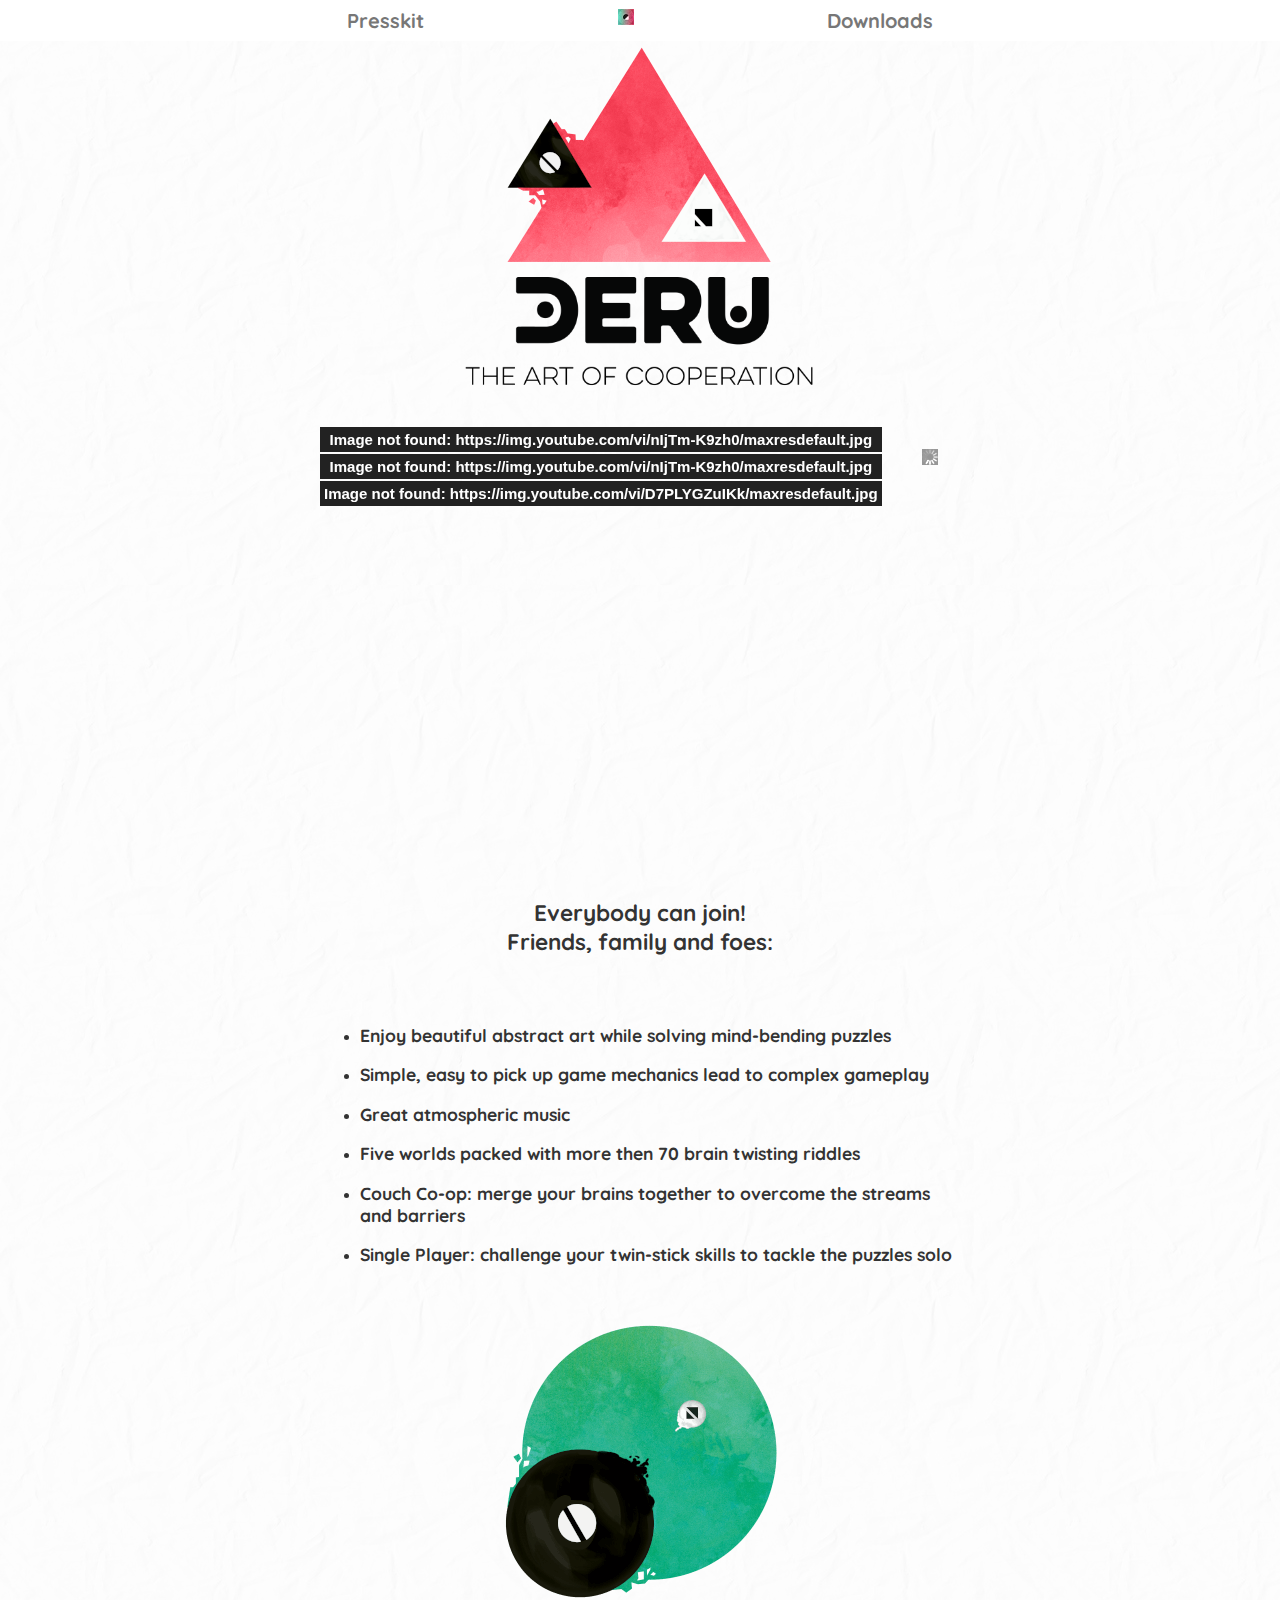
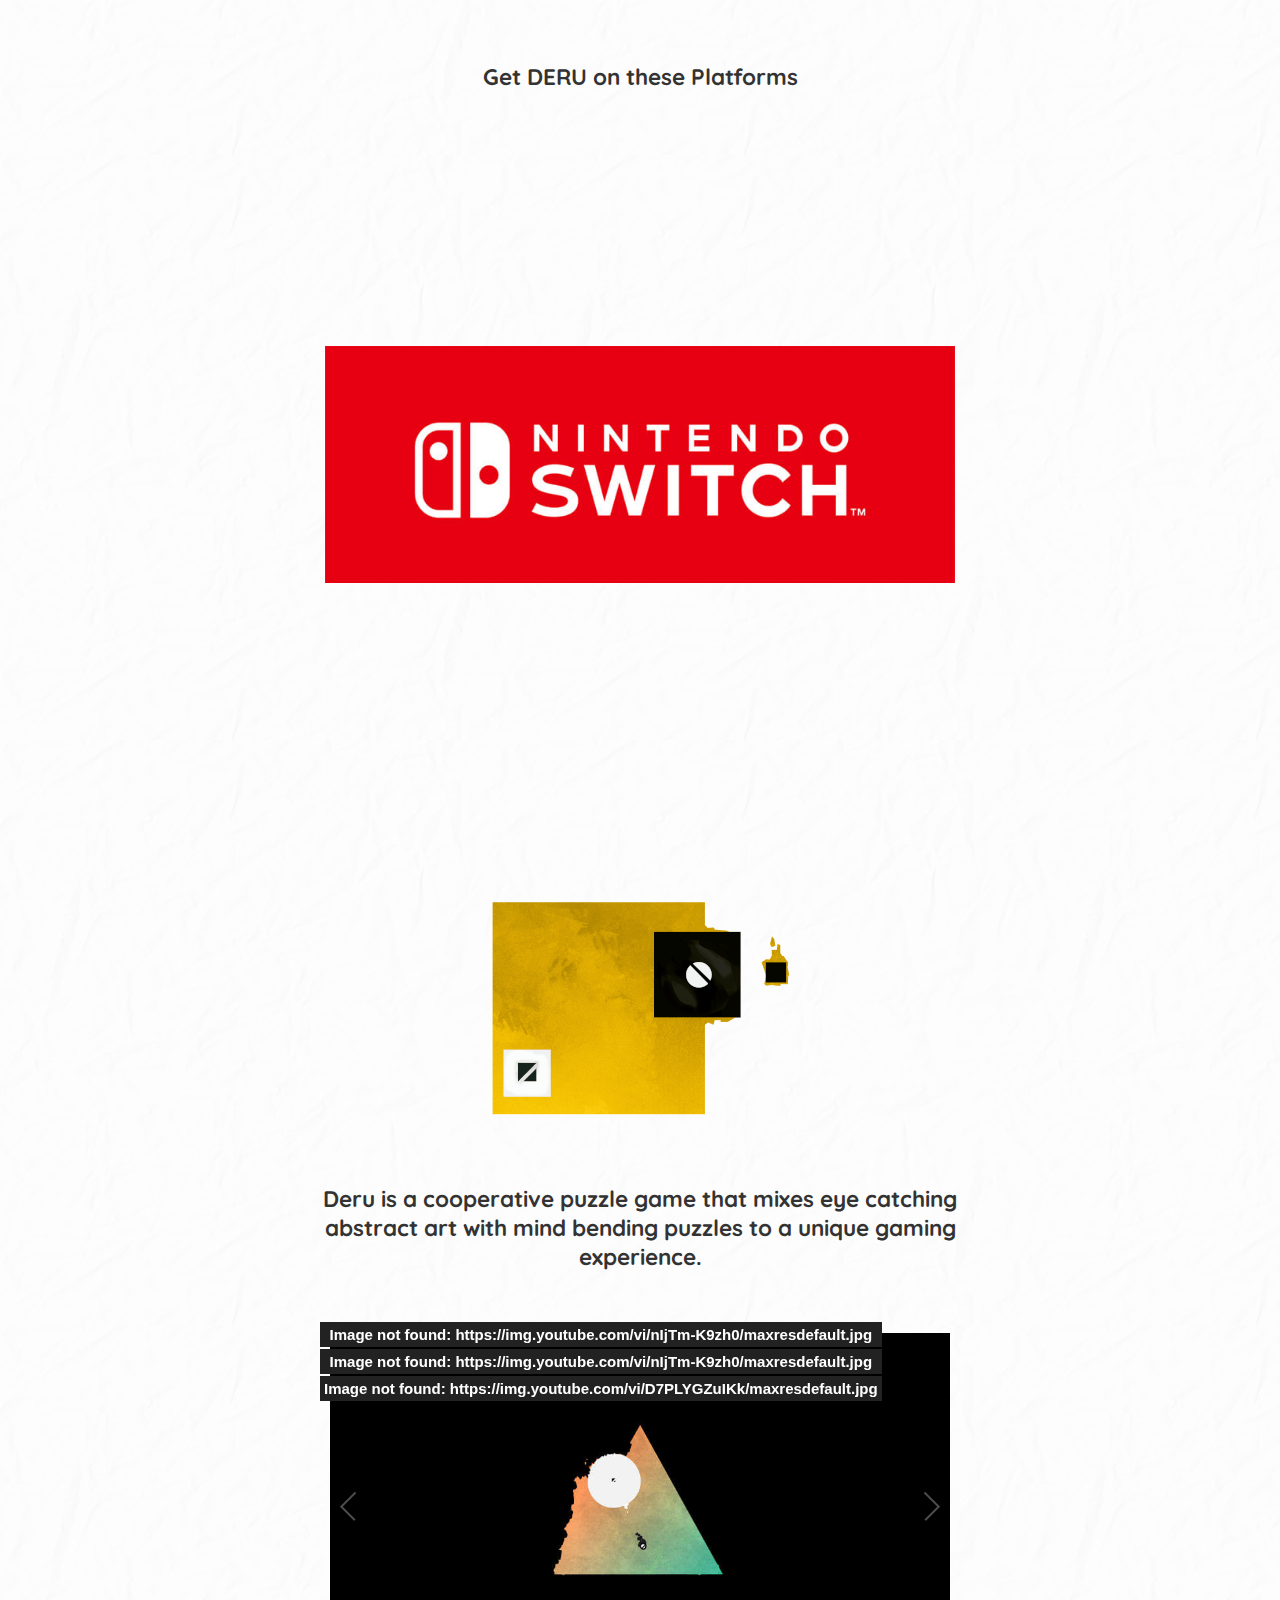
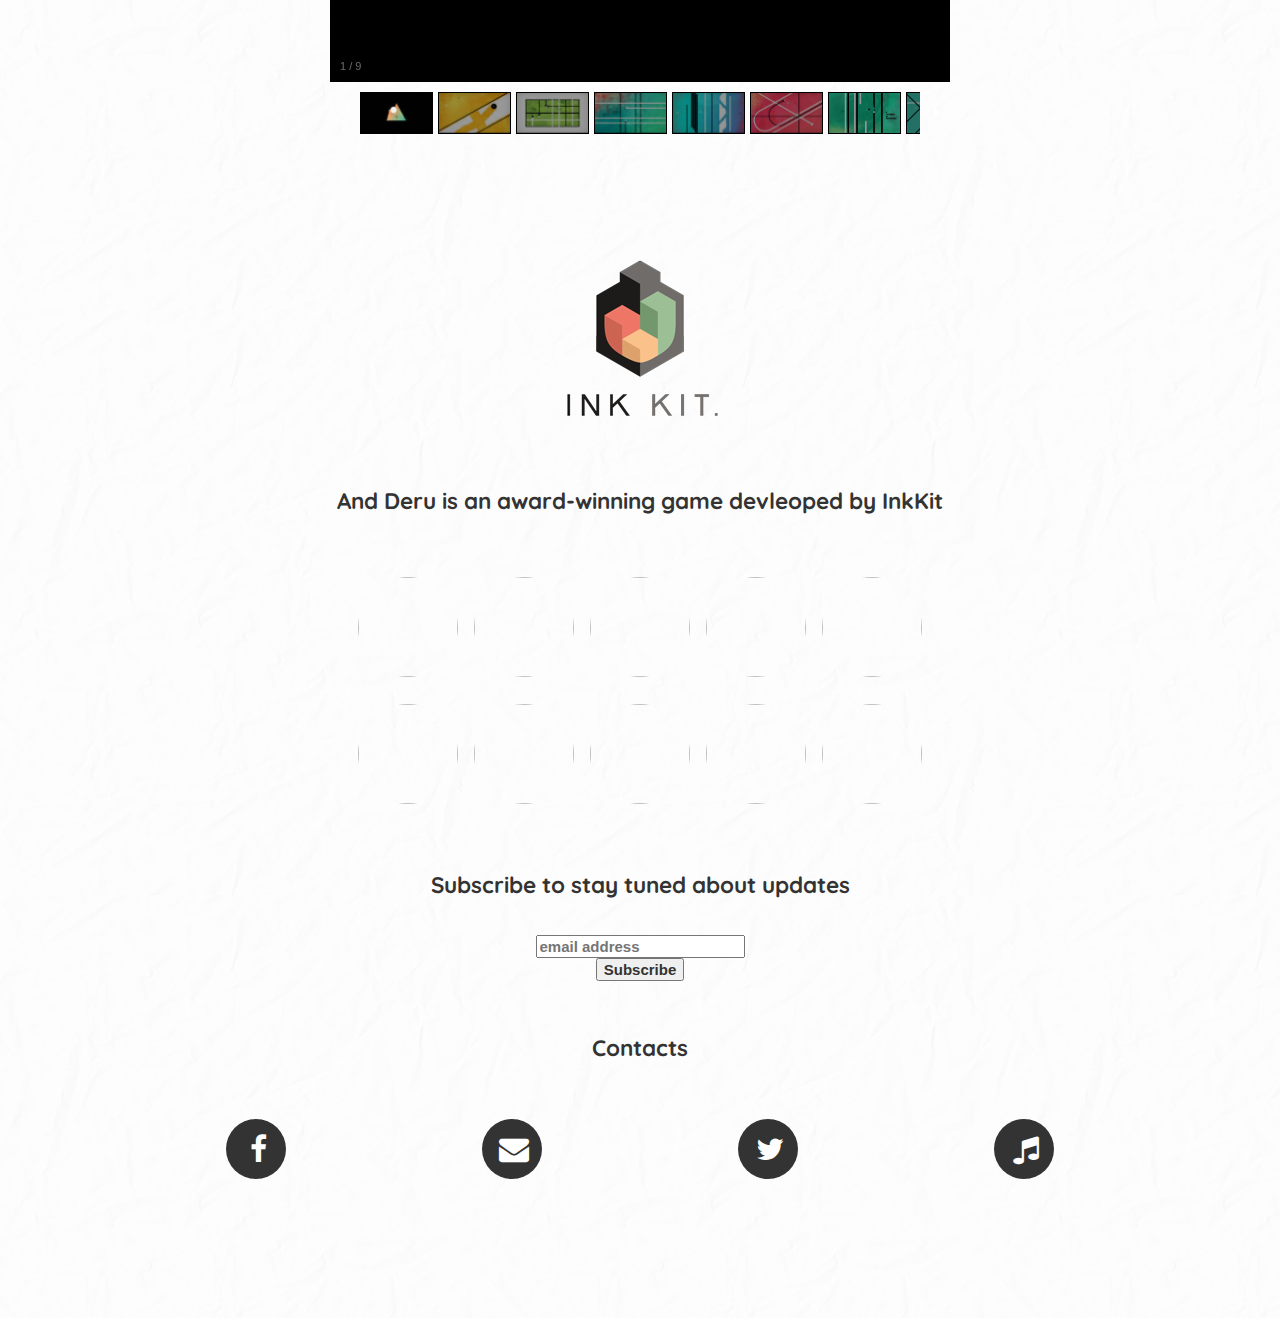
<file: index.html>
<!DOCTYPE HTML>
<html lang="en">

<head>
    <meta content="text/html;charset=utf-8" http-equiv="Content-Type">
    <meta content="utf-8" http-equiv="encoding">
    <meta name="viewport" content="width=device-width, initial-scale=1.0, minimum-scale=1.0, maximum-scale=1.0, user-scalable=no">
    <meta property="og:title" content="DERU an atmospheric, cooperative Puzzle Game">
    <meta property="og:image" content="img/deru_icon.jpg">
    <meta property="og:description" content="DERU an atmospheric puzzle game which challenges two players to work together and play through many colorful levels.">

    <meta name="author" content="Ink Kit">
    <meta name="publisher" content="Ink Kit">
    <meta name="description" content="DERU an atmospheric puzzle game which challenges two players to work together and play through many colorful levels.">
    <meta name="keywords" content="abstract, deru, puzzle, game, 2D, casual, multiplayer">
    <meta name="page-topic" content="Game">
    <meta name="page-type" content="Software">
    <meta name="audience" content="Anfänger, Azubis, Fans, Fortgeschrittene, Frauen, Jugendliche, Kinder, Männer, Schüler, Studenten">
    <meta name="robots" content="index, follow">
    <meta name="DC.Creator" content="Ink Kit">
    <meta name="DC.Publisher" content="Ink Kit">
    <meta name="DC.Rights" content="Ink Kit">
    <meta name="DC.Description" content="DERU an atmospheric puzzle game which challenges two players to work together and play through many colorful levels.">
    <meta name="DC.Language" content="en">

    <!-- load jQuery -->
    <!-- <script src="https://ajax.googleapis.com/ajax/libs/jquery/3.1.1/jquery.js"></script> -->
    <script src="https://ajax.googleapis.com/ajax/libs/jquery/2.2.4/jquery.js"></script>

    <link href='https://fonts.googleapis.com/css?family=Quicksand:400,700' rel='stylesheet' type='text/css'>   
    <link rel="stylesheet" type="text/css" media="screen" href="https://maxcdn.bootstrapcdn.com/font-awesome/4.1.0/css/font-awesome.min.css"/>

    <!-- load Galleria -->
    <script src="./js/galleria-1.5.7.min.js"></script>
    <script src="./js/galleria/classic/galleria.classic.min.js"></script>

    <link rel="stylesheet" href="./css/pure-min.css">
    <link rel="stylesheet" href="./css/grids-responsive-min.css">

    <link rel="stylesheet" href="./css/deru.css" />

    <script src="./js/lazysizes.min.js"></script>

    <script src="./js/deru.min.js"></script>

    <link href="//cdn-images.mailchimp.com/embedcode/horizontal-slim-10_7.css" rel="stylesheet" type="text/css">
    <style type="text/css">
        #mc_embed_signup {
            clear: left;
        }

        #mc_embed_signup_scroll>label {
            font-size: 25px;
            font-weight: 700;
        }

        /* Add your own MailChimp form style overrides in your site stylesheet or in this style block.
           We recommend moving this block and the preceding CSS link to the HEAD of your HTML file. */
    </style>


    <link rel="shortcut icon" type="image/jpg" href="./img/favicon_deru.jpg" />

    <title>DERU: The Art of Cooperation</title>

    <style type="text/css">
        .linecell {
            background-color: green;
        }

        .cell {
            background-color: beige;
        }

        /* This rule is read by Galleria to define the gallery height: */
        #galleria_vids {
            height: 420px;
        }

        #galleria_screens {
            height: 420px;
        }

        .galleria-theme-classic {
            background: transparent;
        }
    </style>


</head>


<body style='background-image: url(./img/ZenBG.png); background-repeat: repeat; text-align: center;'>

    <nav style="position: fixed; top: 0; width: 100%; z-index: 3; background: white;">
        <div class="pure-menu pure-menu-horizontal" style="text-align: center;">
            <!-- <a href="#" class="pure-menu-heading pure-menu-link">BRAND</a> -->
            <ul class="pure-menu-list nav">
                <li class="pure-menu-item"><a class="pure-menu-link" href="https://inkkit.ch/press/sheet.php?p=deru"
                        target="_blank">Presskit</a></li>
                <li class="pure-menu-item">
                    <a href="/index.html" data-local="#top">
                        <img class="site_loading" src="img/loading.gif" alt="loading" />
                        <img class="site_ready" src="img/favicon_deru.jpg" alt="favicon" />
                    </a>
                </li>
                <li class="pure-menu-item"><a href="/downloads.html" class="pure-menu-link">Downloads</a></li>
            </ul>
        </div>
    </nav>

    <br/>
    <br/>

    <div class="pure-g">
        <div class="pure-u-md-1-4"></div>

        <main id="top" class="pure-u-1 pure-u-md-1-2">

            <div class="pure-g">
                <div class="pure-u-1" style="text-align: center;">
                    <img src="./img/keyvisual_triangle.png" alt="">
                </div>
            </div>

            <div class="pure-g">
                <div class="pure-u-1" style="text-align: center;">
                    <img width="350" src="./img/DERU_logo_subtitle512.png" alt="">
                </div>
            </div>


            <!-- <section class="pure-g" >
            <div class="pure-u-1 trailer">
                <div id="trailer" class="trailer_wrapper">
                    <iframe src="https://www.youtube.com/embed/nIjTm-K9zh0?rel=0&amp;controls=0&amp;showinfo=0" frameborder="0" allowfullscreen></iframe>
                </div>
            </div>
        </section>         

        <div class="pure-g">
            <div class="pure-u-1">
                <h2>Trailers</h2>
            </div>
        </div>
-->

            <section class="pure-g">
                <div class="pure-u-1">

                    <div id="galleria_vids" style="margin: auto;">

                        <a href="https://www.youtube.com/watch?v=nIjTm-K9zh0">
                            <img src="https://img.youtube.com/vi/nIjTm-K9zh0/maxresdefault.jpg">
                        </a>

                        <a href="https://www.youtube.com/watch?v=D7PLYGZuIKk">
                            <img src="https://img.youtube.com/vi/D7PLYGZuIKk/maxresdefault.jpg">
                        </a>

                        <!-- <a href="https://www.youtube.com/watch?v=2jE4titWNf0">
                        <img src="https://img.youtube.com/vi/2jE4titWNf0/0.jpg">
                    </a>

                    <a href="https://www.youtube.com/watch?v=gb_MOd4G2TM">
                        <img src="https://img.youtube.com/vi/gb_MOd4G2TM/0.jpg">
                    </a> -->

                    </div>
                </div>
            </section>

            <div class="pure-g">
                <div class="pure-u-1">
                    <h2>Everybody can join!<br />Friends, family and foes:</h2>
                </div>
            </div>

            <section class="pure-g">
                <div class="pure-u-1">
                    <ul style="text-align: left;">
                        <li>
                            <h3>Enjoy beautiful abstract art while solving mind-bending puzzles</h3>
                        </li>
                        <li>
                            <h3>Simple, easy to pick up game mechanics lead to complex gameplay</h3>
                        </li>
                        <li>
                            <h3>Great atmospheric music</h3>
                        </li>
                        <li>
                            <h3>Five worlds packed with more then 70 brain twisting riddles</h3>
                        </li>
                        <li>
                            <h3>Couch Co-op: merge your brains together to overcome the streams and barriers</h3>
                        </li>
                        <li>
                            <h3>Single Player: challenge your twin-stick skills to tackle the puzzles solo</h3>
                        </li>
                    </ul>
                </div>
            </section>


            <div class="pure-g">
                <div class="pure-u-1" style="text-align: center;">
                    <img src="./img/keyvisual_circle.png" alt="">
                </div>
            </div>

            <br />
            <br />

            <div class="pure-g">
                <div class="pure-u-1">
                    <h2>Get DERU on these Platforms</h2>
                </div>
            </div>

            <div class="pure-g ">
                <div class="pure-u-1 widget">
                    <iframe src="https://store.steampowered.com/widget/632250/" frameborder="0" width="630" height="200"></iframe>
                </div>
            </div>

            <br />
            <br />

            <div class="pure-g">
                <div class="pure-u-1 widget">
                    <a href="https://www.nintendo.com/games/detail/deru-the-art-of-cooperation-switch" target="_blank">
                        <!-- <img width="440" height="440" src="https://media.giphy.com/media/3ohhwtOxeATyTezCak/giphy.gif"/> -->
                        <img width="630" src="./img/NintendoSwitch_Long.jpg" />
                    </a>

                </div>
            </div>

            <br />
            <br />

            <div class="pure-g itch">
                <div class="pure-u-1 widget">
                    <iframe src="https://itch.io/embed/102790?dark=true" width="630" height="200" frameborder="0"></iframe>
                </div>
            </div>

            <br />
            <br />
            <br />
            <br />

            <div class="pure-g">
                <div class="pure-u-1" style="text-align: center;">
                    <img src="./img/keyvisual_rectangle.png" alt="">
                </div>
            </div>

            <br />
            <br />

            <div class="pure-g">
                <div class="pure-u-1">
                    <h2>Deru is a cooperative puzzle game that mixes eye catching abstract art with mind bending
                        puzzles to a unique gaming experience.</h2>
                </div>
            </div>

            <section class="pure-g">
                <div class="pure-u-1">

                    <div id="galleria_screens" style="margin: auto;">

                        <a href="./img/DERU_screenshots_hd/deru_gameplay1.jpg">
                            <img src="./img/DERU_screenshots_hd/deru_gameplay1_thumb.jpg" , data-big="./img/DERU_screenshots_hd/deru_gameplay1_hd.jpg">
                        </a>
                        <a href="./img/DERU_screenshots_hd/deru_gameplay2.jpg">
                            <img src="./img/DERU_screenshots_hd/deru_gameplay2_thumb.jpg" , data-big="./img/DERU_screenshots_hd/deru_gameplay2_hd.jpg">
                        </a>
                        <a href="./img/DERU_screenshots_hd/deru_gameplay3.jpg">
                            <img src="./img/DERU_screenshots_hd/deru_gameplay3_thumb.jpg" , data-big="./img/DERU_screenshots_hd/deru_gameplay3_hd.jpg">
                        </a>
                        <a href="./img/DERU_screenshots_hd/deru_gameplay4.jpg">
                            <img src="./img/DERU_screenshots_hd/deru_gameplay4_thumb.jpg" , data-big="./img/DERU_screenshots_hd/deru_gameplay4_hd.jpg">
                        </a>
                        <a href="./img/DERU_screenshots_hd/deru_gameplay5.jpg">
                            <img src="./img/DERU_screenshots_hd/deru_gameplay5_thumb.jpg" , data-big="./img/DERU_screenshots_hd/deru_gameplay5_hd.jpg">
                        </a>
                        <a href="./img/DERU_screenshots_hd/deru_gameplay6.jpg">
                            <img src="./img/DERU_screenshots_hd/deru_gameplay6_thumb.jpg" , data-big="./img/DERU_screenshots_hd/deru_gameplay6_hd.jpg">
                        </a>

                        <a href="./img/journey_opposites.gif">
                            <img src="./img/journey_opposites.gif">
                        </a>

                        <a href="./img/pass_the_streams.gif">
                            <img src="./img/pass_the_streams.gif">
                        </a>

                        <a href="./img/protect.gif">
                            <img src="./img/protect.gif">
                        </a>

                    </div>
                </div>
            </section>

            <br />
            <br />

            <div class="pure-g">
                <div class="pure-u-1" style="text-align: center;">
                    <a href="www.inkkit.ch">
                        <img src="./img/256_ink_kit_logo.png" alt="">
                    </a>
                </div>
            </div>

            <div class="pure-g">
                <div class="pure-u-1">
                    <h2>And Deru is an award-winning game devleoped by InkKit</h2>
                </div>
            </div>

            <div class="pure-g">
                <div class="pure-u-1">

                    <section class="awards">
                        <a href="https://swissgameawards.ch/" target="_blank"><img data-src="img/deru_award_sgda_b.png"
                                class="lazyload" /></a>
                        <a href="https://swissgameawards.ch/" target="_blank"><img data-src="img/deru_award_sgda_audience_b.png"
                                class="lazyload" /></a>
                        <a href="https://gamasutra.com/view/news/267317/Here_are_your_Best_In_Play_winners_for_GDC_Play_2016.php"
                            target="_blank"><img data-src="img/deru_award_gdc_b.png" class="lazyload" /></a>
                        <a href="https://twitter.com/LudiciousFest/status/690232820594315266" target="_blank"><img
                                data-src="img/deru_award_pitch_b.png" class="lazyload" /></a>
                        <a href="https://www.fondation-suisa.ch/de/preise-und-stipendien/swiss-game-selection/" target="_blank"><img
                                data-src="img/deru_award_suisa_b.png" class="lazyload" /></a>
                        <a href="https://www.swissnexsanfrancisco.org/media/latest-news/swissnexprizegamedesign/" target="_blank"><img
                                data-src="img/deru_award_swissnex_b.png" class="lazyload" /></a>
                        <a href="https://indieprize.org/europe2015/index.html#entry-108" target="_blank"><img data-src="img/deru_award_indieprize_b.png"
                                class="lazyload" /></a>
                        <a href="https://www.prohelvetia.ch/mobile/news/tag/?search=deru&tag_id=10000#126" target="_blank"><img
                                data-src="img/deru_award_c4p_b.png" class="lazyload" /></a>
                        <a href="https://deutscherentwicklerpreis.de/gewinner-2014" target="_blank"><img data-src="img/deru_award_bluebyte_b.png"
                                class="lazyload" /></a>
                        <a href="https://www.ludicious.ch/and-nominees-are/" target="_blank"><img data-src="img/deru_award_ludicious_b.png"
                                class="lazyload" /></a>
                    </section>
                </div>
            </div>


            <div class="pure-g">
                <div class="pure-u-1">
                    <h2>Subscribe to stay tuned about updates</h2>
                </div>
            </div>

            <div class="pure-g">
                <div class="pure-u-1">

                    <!-- Begin MailChimp Signup Form -->
                    <div id="mc_embed_signup">
                        <form action="//deru.us12.list-manage.com/subscribe/post?u=84b83840aa126c103f385d289&amp;id=cf2119b52f"
                            method="post" id="mc-embedded-subscribe-form" name="mc-embedded-subscribe-form" class="validate"
                            target="_blank" novalidate>
                            <div id="mc_embed_signup_scroll">
                                <!-- <label for="mce-EMAIL">Get emails for updates of <span style="color: #fff">DE</span><span style="color: #333">RU</span></label> -->
                                <br />
                                <input type="email" value="" name="EMAIL" class="email" id="mce-EMAIL" placeholder="email address"
                                    required>
                                <!-- real people should not fill this in and expect good things - do not remove this or risk form bot signups-->
                                <div style="position: absolute; left: -5000px;" aria-hidden="true">
                                    <input type="text" name="b_84b83840aa126c103f385d289_cf2119b52f" tabindex="-1"
                                        value="">
                                </div>
                                <div class="clear">
                                    <input type="submit" value="Subscribe" name="subscribe" id="mc-embedded-subscribe"
                                        class="button">
                                </div>
                            </div>
                        </form>
                    </div>

                    <!--End mc_embed_signup-->
                </div>
            </div>

            <br />
            <br />

            <div class="pure-g">
                <div class="pure-u-1">
                    <h2>Contacts</h2>
                </div>
            </div>

        </main>

        <footer id="contact" class="footer">
            <div class="icon_links">
                <a class="fa fa-facebook fa-2x" href="https://www.facebook.com/deruGame/" style="width:30px;" target="_blank"></a>
            </div>
            <div class="icon_links">
                <a class="fa fa-envelope fa-2x" href="mailto:contact@inkkit.ch" target="_blank"></a>
            </div>
            <div class="icon_links">
                <a class="fa fa-twitter fa-2x" href="https://twitter.com/derugame" target="_blank"></a>
            </div>
            <div class="icon_links">
                <a class="fa fa-music fa-2x" href="https://www.michelbarengo.com/" target="_blank"></a>
            </div>

            <span style="display:table-row; height: 100px;"></span>

            <span style="display:table-cell;"></span>



            <!--
        <div class="inkkit_logo">
            <a href="https://www.inkkit.ch" target="_blank"><img data-src="img/256_ink_kit_logo.png" class="lazyload" /></a>
        </div>

        <div class="whales_logo">
            <a href="https://www.misterwhale.ch" target="_blank"><img data-src="img/whales_logo.png" class="lazyload" /></a>
        </div>
        -->
        </footer>



        <div class="pure-u-md-1-4"></div>
    </div>

    <script>
        $(function () {
            // Initialize Galleria

            var vids_options = {
                transition: 'fade',
                imagePosition: 'center',
                preload: 2,
            };

            var screen_options = {
                transition: 'fade',
                imagePosition: 'center',
                lightbox: true,
                autoplay: 3000,
                preload: 2,
            };

            Galleria.run('#galleria_vids', vids_options);
            Galleria.run('#galleria_screens', screen_options);
        });
    </script>

</body>

</html>
</file>
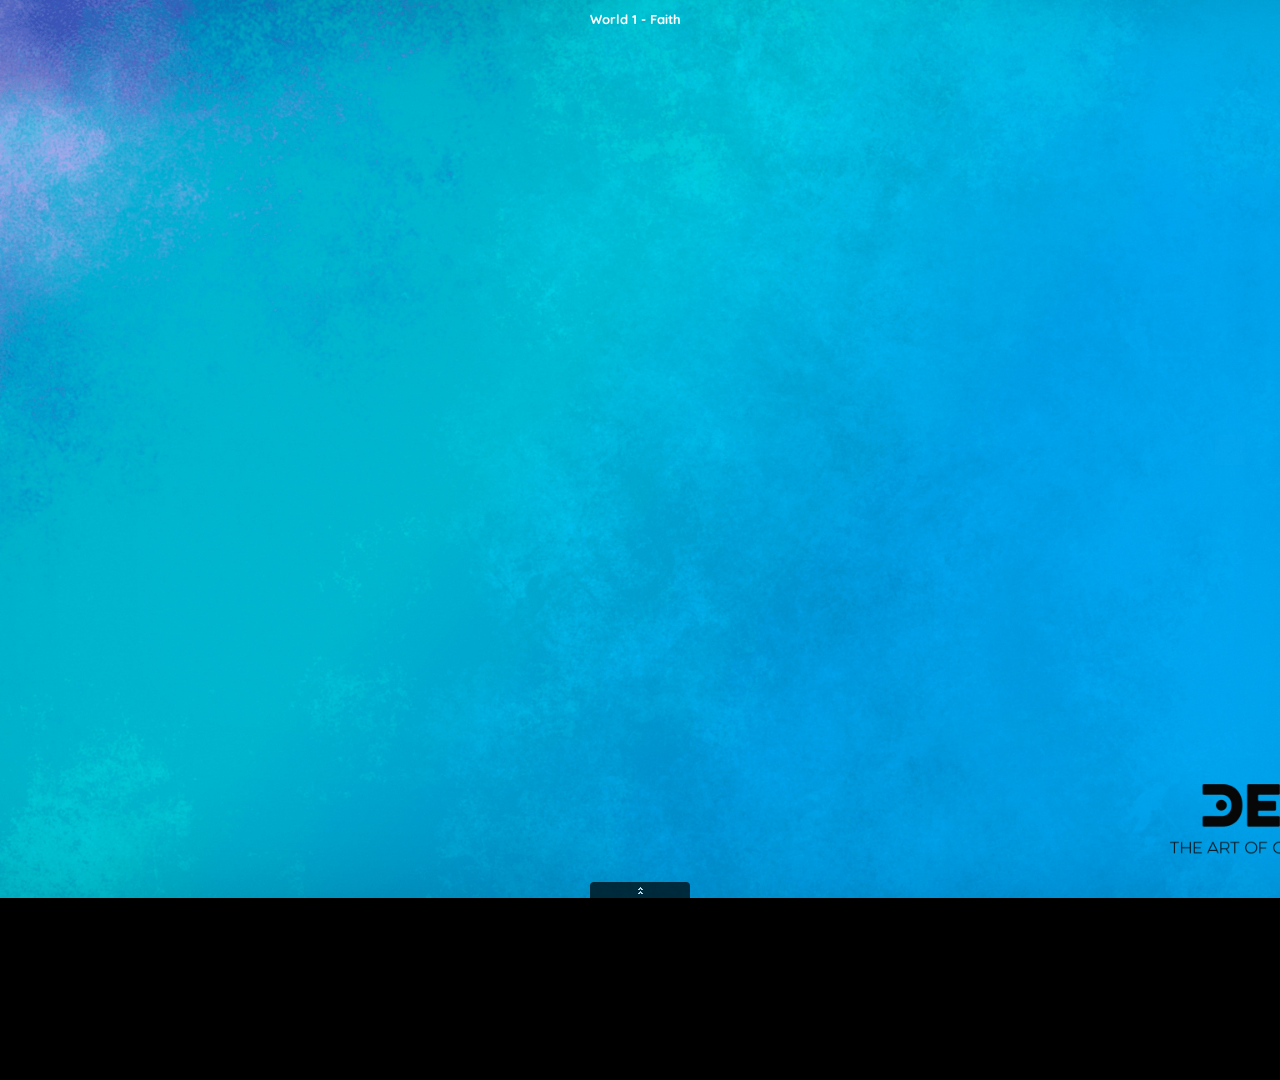
<file: 4k.html>
<!DOCTYPE HTML>
<html lang="en">

<head>
    <meta content="text/html;charset=utf-8" http-equiv="Content-Type">
    <meta content="utf-8" http-equiv="encoding">
    <meta name="viewport" content="width=device-width, initial-scale=1.0, minimum-scale=1.0, maximum-scale=1.0, user-scalable=no">
    <meta property="og:title" content="DERU an atmospheric, cooperative Puzzle Game">
    <meta property="og:image" content="img/deru_icon.jpg">
    <meta property="og:description" content="DERU an atmospheric puzzle game which challenges two players to work together and play through many colorful levels.">

    <meta name="author" content="Ink Kit">
    <meta name="publisher" content="Ink Kit">
    <meta name="description" content="DERU an atmospheric puzzle game which challenges two players to work together and play through many colorful levels.">
    <meta name="keywords" content="abstract, deru, puzzle, game, 2D, casual, multiplayer">
    <meta name="page-topic" content="Game">
    <meta name="page-type" content="Software">
    <meta name="audience" content="Anfänger, Azubis, Fans, Fortgeschrittene, Frauen, Jugendliche, Kinder, Männer, Schüler, Studenten">
    <meta name="robots" content="index, follow">
    <meta name="DC.Creator" content="Ink Kit">
    <meta name="DC.Publisher" content="Ink Kit">
    <meta name="DC.Rights" content="Ink Kit">
    <meta name="DC.Description" content="DERU an atmospheric puzzle game which challenges two players to work together and play through many colorful levels.">
    <meta name="DC.Language" content="en">

    <!-- load jQuery -->
    <!-- <script src="https://ajax.googleapis.com/ajax/libs/jquery/3.1.1/jquery.js"></script> -->
    <script src="https://ajax.googleapis.com/ajax/libs/jquery/2.2.4/jquery.js"></script>

    <link href='https://fonts.googleapis.com/css?family=Quicksand:400,700' rel='stylesheet' type='text/css'>   
    <link rel="stylesheet" type="text/css" media="screen" href="https://maxcdn.bootstrapcdn.com/font-awesome/4.1.0/css/font-awesome.min.css"/>

    <!-- load Galleria -->
    <script src="./js/galleria-1.5.7.min.js"></script>
    <link rel="stylesheet" href="./js/galleria/fullscreen/galleria.fullscreen.min.css">
    <script src="./js/galleria/fullscreen/galleria.fullscreen.min.js"></script>
    <!-- <script src="./js/galleria/classic/galleria.classic.min.js"></script> -->

    <link rel="stylesheet" href="./css/pure-min.css">
    <link rel="stylesheet" href="./css/grids-responsive-min.css">

    <link rel="stylesheet" href="./css/deru.css" />

    <script src="./js/lazysizes.min.js"></script>

    <script src="./js/deru.min.js"></script>

    <link rel="shortcut icon" type="image/jpg" href="./img/favicon_deru.jpg" />

    <title>DERU: The Art of Cooperation</title>

    <style type="text/css">
        .linecell {
            background-color: green;
        }

        .cell {
            background-color: beige;
        }

        #galleria_4k {
            height: 1080px;
            max-height: 100%;
        }

        .galleria-theme-classic {
            background: transparent;
        }

        .galleria-theme-fullscreen .galleria-info{
            background-color: transparent !important;
            border: 0px solid #000 !important;
            font-family:"Quicksand" !important;
        }
    </style>
    <script>
        var data = [
            {
                title: 'World 1 - Faith',
                image: "./img/bgs/DERU_Wallpaper_Desktop_4k/4k_w1_01.jpg",
                thumb: "./img/bgs/DERU_Wallpaper_Desktop_HD/HD_w1_01_thumb.png",
            },
            {
                title: 'World 1 - Faith',
                image: "./img/bgs/DERU_Wallpaper_Desktop_4k/4k_w1_02.jpg",
                thumb: "./img/bgs/DERU_Wallpaper_Desktop_HD/HD_w1_02_thumb.png",
            },
            {
                title: 'World 1 - Faith',
                image: "./img/bgs/DERU_Wallpaper_Desktop_4k/4k_w1_03.jpg",
                thumb: "./img/bgs/DERU_Wallpaper_Desktop_HD/HD_w1_03_thumb.png",
            },
            {
                title: 'World 1 - Faith',
                image: "./img/bgs/DERU_Wallpaper_Desktop_4k/4k_w1_04.jpg",
                thumb: "./img/bgs/DERU_Wallpaper_Desktop_HD/HD_w1_04_thumb.png",
            },

            {
                title: 'World 2 - Abundance',
                image: "./img/bgs/DERU_Wallpaper_Desktop_4k/4k_w2_01.jpg",
                thumb: "./img/bgs/DERU_Wallpaper_Desktop_HD/HD_w2_01_thumb.png",
            },
            {
                title: 'World 2 - Abundance',
                image: "./img/bgs/DERU_Wallpaper_Desktop_4k/4k_w2_02.jpg",
                thumb: "./img/bgs/DERU_Wallpaper_Desktop_HD/HD_w2_02_thumb.png",
            },
            {
                title: 'World 2 - Abundance',
                image: "./img/bgs/DERU_Wallpaper_Desktop_4k/4k_w2_03.jpg",
                thumb: "./img/bgs/DERU_Wallpaper_Desktop_HD/HD_w2_03_thumb.png",
            },
            {
                title: 'World 2 - Abundance',
                image: "./img/bgs/DERU_Wallpaper_Desktop_4k/4k_w2_04.jpg",
                thumb: "./img/bgs/DERU_Wallpaper_Desktop_HD/HD_w2_04_thumb.png",
            },

            {
                title: 'World 3 - Liberty',
                image: "./img/bgs/DERU_Wallpaper_Desktop_4k/4k_w3_01.jpg",
                thumb: "./img/bgs/DERU_Wallpaper_Desktop_HD/HD_w3_01_thumb.png",
            },
            {
                title: 'World 3 - Liberty',
                image: "./img/bgs/DERU_Wallpaper_Desktop_4k/4k_w3_02.jpg",
                thumb: "./img/bgs/DERU_Wallpaper_Desktop_HD/HD_w3_02_thumb.png",
            },
            {
                title: 'World 3 - Liberty',
                image: "./img/bgs/DERU_Wallpaper_Desktop_4k/4k_w3_03.jpg",
                thumb: "./img/bgs/DERU_Wallpaper_Desktop_HD/HD_w3_03_thumb.png",
            },
            {
                title: 'World 3 - Liberty',
                image: "./img/bgs/DERU_Wallpaper_Desktop_4k/4k_w3_04.jpg",
                thumb: "./img/bgs/DERU_Wallpaper_Desktop_HD/HD_w3_04_thumb.png",
            },

            {
                title: "World 4 - Dependence",
                image: "./img/bgs/DERU_Wallpaper_Desktop_4k/4k_w4_01.jpg",
                thumb: "./img/bgs/DERU_Wallpaper_Desktop_HD/HD_w4_01_thumb.png",
            },
            {
                title: "World 4 - Dependence",
                image: "./img/bgs/DERU_Wallpaper_Desktop_4k/4k_w4_02.jpg",
                thumb: "./img/bgs/DERU_Wallpaper_Desktop_HD/HD_w4_02_thumb.png",
            },
            {
                title: "World 4 - Dependence",
                image: "./img/bgs/DERU_Wallpaper_Desktop_4k/4k_w4_03.jpg",
                thumb: "./img/bgs/DERU_Wallpaper_Desktop_HD/HD_w4_03_thumb.png",
            },
            {
                title: "World 4 - Dependence",
                image: "./img/bgs/DERU_Wallpaper_Desktop_4k/4k_w4_04.jpg",
                thumb: "./img/bgs/DERU_Wallpaper_Desktop_HD/HD_w4_04_thumb.png",
            },
        ];
    </script>

</head>


<body style='text-align: center;'>

    <nav style="position: fixed; top: 0; width: 100%; z-index: 3; background: white;">
        <div class="pure-menu pure-menu-horizontal" style="text-align: center;">
            <!-- <a href="#" class="pure-menu-heading pure-menu-link">BRAND</a> -->
            <ul class="pure-menu-list nav">
                <li class="pure-menu-item"><a class="pure-menu-link" href="https://inkkit.ch/press/sheet.php?p=deru"
                        target="_blank">Presskit</a></li>
                <li class="pure-menu-item">
                    <a href="/index.html" data-local="#top">
                        <img class="site_loading" src="img/loading.gif" alt="loading" />
                        <img class="site_ready" src="img/favicon_deru.jpg" alt="favicon" />
                    </a>
                </li>
                <li class="pure-menu-item pure-menu-selected"><a href="/downloads.html" class="pure-menu-link">Downloads</a></li>
            </ul>
        </div>
    </nav>


    <div class="pure-g" style="margin: 0;">
        <div class="pure-u-md-1-4"></div>

        <main id="top" class="pure-u-1">


            <section class="pure-g" style="margin: 0;">
                <div class="pure-u-1">

                    <div id="galleria_4k" style="margin: auto;">

                    </div>
                </div>
            </section>


        </main>

        <!-- <footer id="contact" class="footer">
            <div class="icon_links">
                <a class="fa fa-facebook fa-2x" href="https://www.facebook.com/deruGame/" style="width:30px;" target="_blank"></a>
            </div>
            <div class="icon_links">
                <a class="fa fa-envelope fa-2x" href="mailto:contact@inkkit.ch" target="_blank"></a>
            </div>
            <div class="icon_links">
                <a class="fa fa-twitter fa-2x" href="https://twitter.com/derugame" target="_blank"></a>
            </div>
            <div class="icon_links">
                <a class="fa fa-music fa-2x" href="https://www.michelbarengo.com/" target="_blank"></a>
            </div>

            <span style="display:table-row; height: 100px;"></span>

            <span style="display:table-cell;"></span>

        </footer> -->



        <div class="pure-u-md-1-4"></div>
    </div>

    <script>
        $(function () {
            // Initialize Galleria

            var options_4k = {
                // thumbnails: 'lazy',
                transition: 'fade',
                imagePosition: 'center',
                autoplay: 5000,
                transitionSpeed: 3000,
                preload: 2,
                dataSource: data,
            };

            Galleria.run('#galleria_4k', options_4k );

            // setTimeout(() => {
            //     Galleria.lazyLoad();
            // }, 5000)
        });
    </script>

</body>

</html>
</file>
<file: css/grids-responsive-min.css>
/*!
Pure v1.0.0
Copyright 2013 Yahoo!
Licensed under the BSD License.
https://github.com/yahoo/pure/blob/master/LICENSE.md
*/
@media screen and (min-width:35.5em){.pure-u-sm-1,.pure-u-sm-1-1,.pure-u-sm-1-12,.pure-u-sm-1-2,.pure-u-sm-1-24,.pure-u-sm-1-3,.pure-u-sm-1-4,.pure-u-sm-1-5,.pure-u-sm-1-6,.pure-u-sm-1-8,.pure-u-sm-10-24,.pure-u-sm-11-12,.pure-u-sm-11-24,.pure-u-sm-12-24,.pure-u-sm-13-24,.pure-u-sm-14-24,.pure-u-sm-15-24,.pure-u-sm-16-24,.pure-u-sm-17-24,.pure-u-sm-18-24,.pure-u-sm-19-24,.pure-u-sm-2-24,.pure-u-sm-2-3,.pure-u-sm-2-5,.pure-u-sm-20-24,.pure-u-sm-21-24,.pure-u-sm-22-24,.pure-u-sm-23-24,.pure-u-sm-24-24,.pure-u-sm-3-24,.pure-u-sm-3-4,.pure-u-sm-3-5,.pure-u-sm-3-8,.pure-u-sm-4-24,.pure-u-sm-4-5,.pure-u-sm-5-12,.pure-u-sm-5-24,.pure-u-sm-5-5,.pure-u-sm-5-6,.pure-u-sm-5-8,.pure-u-sm-6-24,.pure-u-sm-7-12,.pure-u-sm-7-24,.pure-u-sm-7-8,.pure-u-sm-8-24,.pure-u-sm-9-24{display:inline-block;zoom:1;letter-spacing:normal;word-spacing:normal;vertical-align:top;text-rendering:auto}.pure-u-sm-1-24{width:4.1667%}.pure-u-sm-1-12,.pure-u-sm-2-24{width:8.3333%}.pure-u-sm-1-8,.pure-u-sm-3-24{width:12.5%}.pure-u-sm-1-6,.pure-u-sm-4-24{width:16.6667%}.pure-u-sm-1-5{width:20%}.pure-u-sm-5-24{width:20.8333%}.pure-u-sm-1-4,.pure-u-sm-6-24{width:25%}.pure-u-sm-7-24{width:29.1667%}.pure-u-sm-1-3,.pure-u-sm-8-24{width:33.3333%}.pure-u-sm-3-8,.pure-u-sm-9-24{width:37.5%}.pure-u-sm-2-5{width:40%}.pure-u-sm-10-24,.pure-u-sm-5-12{width:41.6667%}.pure-u-sm-11-24{width:45.8333%}.pure-u-sm-1-2,.pure-u-sm-12-24{width:50%}.pure-u-sm-13-24{width:54.1667%}.pure-u-sm-14-24,.pure-u-sm-7-12{width:58.3333%}.pure-u-sm-3-5{width:60%}.pure-u-sm-15-24,.pure-u-sm-5-8{width:62.5%}.pure-u-sm-16-24,.pure-u-sm-2-3{width:66.6667%}.pure-u-sm-17-24{width:70.8333%}.pure-u-sm-18-24,.pure-u-sm-3-4{width:75%}.pure-u-sm-19-24{width:79.1667%}.pure-u-sm-4-5{width:80%}.pure-u-sm-20-24,.pure-u-sm-5-6{width:83.3333%}.pure-u-sm-21-24,.pure-u-sm-7-8{width:87.5%}.pure-u-sm-11-12,.pure-u-sm-22-24{width:91.6667%}.pure-u-sm-23-24{width:95.8333%}.pure-u-sm-1,.pure-u-sm-1-1,.pure-u-sm-24-24,.pure-u-sm-5-5{width:100%}}@media screen and (min-width:48em){.pure-u-md-1,.pure-u-md-1-1,.pure-u-md-1-12,.pure-u-md-1-2,.pure-u-md-1-24,.pure-u-md-1-3,.pure-u-md-1-4,.pure-u-md-1-5,.pure-u-md-1-6,.pure-u-md-1-8,.pure-u-md-10-24,.pure-u-md-11-12,.pure-u-md-11-24,.pure-u-md-12-24,.pure-u-md-13-24,.pure-u-md-14-24,.pure-u-md-15-24,.pure-u-md-16-24,.pure-u-md-17-24,.pure-u-md-18-24,.pure-u-md-19-24,.pure-u-md-2-24,.pure-u-md-2-3,.pure-u-md-2-5,.pure-u-md-20-24,.pure-u-md-21-24,.pure-u-md-22-24,.pure-u-md-23-24,.pure-u-md-24-24,.pure-u-md-3-24,.pure-u-md-3-4,.pure-u-md-3-5,.pure-u-md-3-8,.pure-u-md-4-24,.pure-u-md-4-5,.pure-u-md-5-12,.pure-u-md-5-24,.pure-u-md-5-5,.pure-u-md-5-6,.pure-u-md-5-8,.pure-u-md-6-24,.pure-u-md-7-12,.pure-u-md-7-24,.pure-u-md-7-8,.pure-u-md-8-24,.pure-u-md-9-24{display:inline-block;zoom:1;letter-spacing:normal;word-spacing:normal;vertical-align:top;text-rendering:auto}.pure-u-md-1-24{width:4.1667%}.pure-u-md-1-12,.pure-u-md-2-24{width:8.3333%}.pure-u-md-1-8,.pure-u-md-3-24{width:12.5%}.pure-u-md-1-6,.pure-u-md-4-24{width:16.6667%}.pure-u-md-1-5{width:20%}.pure-u-md-5-24{width:20.8333%}.pure-u-md-1-4,.pure-u-md-6-24{width:25%}.pure-u-md-7-24{width:29.1667%}.pure-u-md-1-3,.pure-u-md-8-24{width:33.3333%}.pure-u-md-3-8,.pure-u-md-9-24{width:37.5%}.pure-u-md-2-5{width:40%}.pure-u-md-10-24,.pure-u-md-5-12{width:41.6667%}.pure-u-md-11-24{width:45.8333%}.pure-u-md-1-2,.pure-u-md-12-24{width:50%}.pure-u-md-13-24{width:54.1667%}.pure-u-md-14-24,.pure-u-md-7-12{width:58.3333%}.pure-u-md-3-5{width:60%}.pure-u-md-15-24,.pure-u-md-5-8{width:62.5%}.pure-u-md-16-24,.pure-u-md-2-3{width:66.6667%}.pure-u-md-17-24{width:70.8333%}.pure-u-md-18-24,.pure-u-md-3-4{width:75%}.pure-u-md-19-24{width:79.1667%}.pure-u-md-4-5{width:80%}.pure-u-md-20-24,.pure-u-md-5-6{width:83.3333%}.pure-u-md-21-24,.pure-u-md-7-8{width:87.5%}.pure-u-md-11-12,.pure-u-md-22-24{width:91.6667%}.pure-u-md-23-24{width:95.8333%}.pure-u-md-1,.pure-u-md-1-1,.pure-u-md-24-24,.pure-u-md-5-5{width:100%}}@media screen and (min-width:64em){.pure-u-lg-1,.pure-u-lg-1-1,.pure-u-lg-1-12,.pure-u-lg-1-2,.pure-u-lg-1-24,.pure-u-lg-1-3,.pure-u-lg-1-4,.pure-u-lg-1-5,.pure-u-lg-1-6,.pure-u-lg-1-8,.pure-u-lg-10-24,.pure-u-lg-11-12,.pure-u-lg-11-24,.pure-u-lg-12-24,.pure-u-lg-13-24,.pure-u-lg-14-24,.pure-u-lg-15-24,.pure-u-lg-16-24,.pure-u-lg-17-24,.pure-u-lg-18-24,.pure-u-lg-19-24,.pure-u-lg-2-24,.pure-u-lg-2-3,.pure-u-lg-2-5,.pure-u-lg-20-24,.pure-u-lg-21-24,.pure-u-lg-22-24,.pure-u-lg-23-24,.pure-u-lg-24-24,.pure-u-lg-3-24,.pure-u-lg-3-4,.pure-u-lg-3-5,.pure-u-lg-3-8,.pure-u-lg-4-24,.pure-u-lg-4-5,.pure-u-lg-5-12,.pure-u-lg-5-24,.pure-u-lg-5-5,.pure-u-lg-5-6,.pure-u-lg-5-8,.pure-u-lg-6-24,.pure-u-lg-7-12,.pure-u-lg-7-24,.pure-u-lg-7-8,.pure-u-lg-8-24,.pure-u-lg-9-24{display:inline-block;zoom:1;letter-spacing:normal;word-spacing:normal;vertical-align:top;text-rendering:auto}.pure-u-lg-1-24{width:4.1667%}.pure-u-lg-1-12,.pure-u-lg-2-24{width:8.3333%}.pure-u-lg-1-8,.pure-u-lg-3-24{width:12.5%}.pure-u-lg-1-6,.pure-u-lg-4-24{width:16.6667%}.pure-u-lg-1-5{width:20%}.pure-u-lg-5-24{width:20.8333%}.pure-u-lg-1-4,.pure-u-lg-6-24{width:25%}.pure-u-lg-7-24{width:29.1667%}.pure-u-lg-1-3,.pure-u-lg-8-24{width:33.3333%}.pure-u-lg-3-8,.pure-u-lg-9-24{width:37.5%}.pure-u-lg-2-5{width:40%}.pure-u-lg-10-24,.pure-u-lg-5-12{width:41.6667%}.pure-u-lg-11-24{width:45.8333%}.pure-u-lg-1-2,.pure-u-lg-12-24{width:50%}.pure-u-lg-13-24{width:54.1667%}.pure-u-lg-14-24,.pure-u-lg-7-12{width:58.3333%}.pure-u-lg-3-5{width:60%}.pure-u-lg-15-24,.pure-u-lg-5-8{width:62.5%}.pure-u-lg-16-24,.pure-u-lg-2-3{width:66.6667%}.pure-u-lg-17-24{width:70.8333%}.pure-u-lg-18-24,.pure-u-lg-3-4{width:75%}.pure-u-lg-19-24{width:79.1667%}.pure-u-lg-4-5{width:80%}.pure-u-lg-20-24,.pure-u-lg-5-6{width:83.3333%}.pure-u-lg-21-24,.pure-u-lg-7-8{width:87.5%}.pure-u-lg-11-12,.pure-u-lg-22-24{width:91.6667%}.pure-u-lg-23-24{width:95.8333%}.pure-u-lg-1,.pure-u-lg-1-1,.pure-u-lg-24-24,.pure-u-lg-5-5{width:100%}}@media screen and (min-width:80em){.pure-u-xl-1,.pure-u-xl-1-1,.pure-u-xl-1-12,.pure-u-xl-1-2,.pure-u-xl-1-24,.pure-u-xl-1-3,.pure-u-xl-1-4,.pure-u-xl-1-5,.pure-u-xl-1-6,.pure-u-xl-1-8,.pure-u-xl-10-24,.pure-u-xl-11-12,.pure-u-xl-11-24,.pure-u-xl-12-24,.pure-u-xl-13-24,.pure-u-xl-14-24,.pure-u-xl-15-24,.pure-u-xl-16-24,.pure-u-xl-17-24,.pure-u-xl-18-24,.pure-u-xl-19-24,.pure-u-xl-2-24,.pure-u-xl-2-3,.pure-u-xl-2-5,.pure-u-xl-20-24,.pure-u-xl-21-24,.pure-u-xl-22-24,.pure-u-xl-23-24,.pure-u-xl-24-24,.pure-u-xl-3-24,.pure-u-xl-3-4,.pure-u-xl-3-5,.pure-u-xl-3-8,.pure-u-xl-4-24,.pure-u-xl-4-5,.pure-u-xl-5-12,.pure-u-xl-5-24,.pure-u-xl-5-5,.pure-u-xl-5-6,.pure-u-xl-5-8,.pure-u-xl-6-24,.pure-u-xl-7-12,.pure-u-xl-7-24,.pure-u-xl-7-8,.pure-u-xl-8-24,.pure-u-xl-9-24{display:inline-block;zoom:1;letter-spacing:normal;word-spacing:normal;vertical-align:top;text-rendering:auto}.pure-u-xl-1-24{width:4.1667%}.pure-u-xl-1-12,.pure-u-xl-2-24{width:8.3333%}.pure-u-xl-1-8,.pure-u-xl-3-24{width:12.5%}.pure-u-xl-1-6,.pure-u-xl-4-24{width:16.6667%}.pure-u-xl-1-5{width:20%}.pure-u-xl-5-24{width:20.8333%}.pure-u-xl-1-4,.pure-u-xl-6-24{width:25%}.pure-u-xl-7-24{width:29.1667%}.pure-u-xl-1-3,.pure-u-xl-8-24{width:33.3333%}.pure-u-xl-3-8,.pure-u-xl-9-24{width:37.5%}.pure-u-xl-2-5{width:40%}.pure-u-xl-10-24,.pure-u-xl-5-12{width:41.6667%}.pure-u-xl-11-24{width:45.8333%}.pure-u-xl-1-2,.pure-u-xl-12-24{width:50%}.pure-u-xl-13-24{width:54.1667%}.pure-u-xl-14-24,.pure-u-xl-7-12{width:58.3333%}.pure-u-xl-3-5{width:60%}.pure-u-xl-15-24,.pure-u-xl-5-8{width:62.5%}.pure-u-xl-16-24,.pure-u-xl-2-3{width:66.6667%}.pure-u-xl-17-24{width:70.8333%}.pure-u-xl-18-24,.pure-u-xl-3-4{width:75%}.pure-u-xl-19-24{width:79.1667%}.pure-u-xl-4-5{width:80%}.pure-u-xl-20-24,.pure-u-xl-5-6{width:83.3333%}.pure-u-xl-21-24,.pure-u-xl-7-8{width:87.5%}.pure-u-xl-11-12,.pure-u-xl-22-24{width:91.6667%}.pure-u-xl-23-24{width:95.8333%}.pure-u-xl-1,.pure-u-xl-1-1,.pure-u-xl-24-24,.pure-u-xl-5-5{width:100%}}
</file>
<file: css/deru.css>
/* Navigation */ 
/* Overwrite Bootstrap navbar */

.navbar-fixed-top .navbar-inner,
.navbar-fixed-bottom .navbar-inner{
    padding: 0;
}

.nav{
    width: 100%;
}

.navbar .nav{
    float: none;
}

.navbar-inner
{
    background-color: #fff;
    background-image: none;
}

.nav > li,
.navbar .nav > li{
    display: inline-block;
    float: none;
    margin: 0 7%;
    font-size: 20px;
}

.nav > div > ul > li,
.navbar .nav > li > a{
    color: #333;
}

.nav > div > ul > li,
.navbar .nav > li > a:hover{
    color: #00b5a9;
}

.nav .site_loading{
    width: 16px;
}

.nav .site_ready{
    display: none
}

.site_loaded,
.site_loading {
    position: relative;
    bottom: 3px;
}

.navbar-fixed-top .navbar-inner, .navbar-static-top .navbar-inner
{ 
    box-shadow: none
}

.pure-menu-disabled, .pure-menu-heading, .pure-menu-link {
    padding: .4em 0.5em !important;
}

.widget iframe {
    max-width: 100%;
}
.widget img {
    max-width: 100%;
}

/* Common */
html, body {	
	font-size:15px;
	font-family:"Quicksand" !important;
    font-weight: 700;
	
    color:#333;
    overflow-y: auto;
    overflow-x: hidden;
    
	margin:0;
	padding:0;    
}

h1, h2, h3, h4 {
	font-family:"Quicksand" !important;
    font-weight: 700;
}

/* LAYOUT */

.container {
    max-width: 1024px;
    margin: auto;
    padding: 0;
    text-align: center;    
}

section {
    margin: 5% auto;
}

section.info_version{
    padding: 2.5% 0 0 0;
}

.background_image,
.background_image img{
    position: fixed;
    z-index: -1;
    width: 100%;
    height: 100%;
}

/* background animations */

/*
@keyframes cf4FadeInOut {
    0% {
        opacity:1;
    }
    17% {
        opacity:1;
    }
    33% {
        opacity:0;
    }
    83% {
        opacity:0;
    }
    100% {
        opacity:1;
    }
}

#cf4a img:nth-of-type(1) {
  animation-delay: 0s;
}
#cf4a img:nth-of-type(2) {
  animation-delay: 2s;
}
#cf4a img:nth-of-type(3) {
  animation-delay: 4s;
}


#cf4a img {
    animation-duration: 6s;
    animation-iteration-count: infinite;
    animation-name: cf4FadeInOut;
    animation-timing-function: ease-in-out;
}
 */

@keyframes cf3FadeInOut {
    0% {
        opacity:0;
    }
    25% {
        opacity:0;
    }
    50% {
        opacity:0.5;
    }
    75% {
        opacity:1;
    }
    100% {
        opacity:1;
    }
}

#cf .top {
    opacity: 0;
    display: inherit;
    animation-name: cf3FadeInOut;
    animation-timing-function: ease-in-out;
    animation-iteration-count: infinite;
    animation-duration: 5s;
    animation-direction: alternate;
}

.top_loading{
    opacity: 0;
}







/* Section specific */ 

.screenshots {
    position: relative;
}

.info_game p,
.info_version p{
    font-size: 25px;
    line-height: 1.25em;
    font-weight: 700;
    padding: 0 3.5%;
}


a{
    color: #333;
    text-decoration: none;
}

a:hover{
    color: #00b5a9;
    text-decoration: none;
}


.logo > img{
    /* max-width: 850px; */
    max-width: 512px;
}


section.awards {
    max-width: 600px;
}

.awards > a > img{
    margin: 2% 1%;
    width: 100px;
    height: 100px;
    border-radius: 50%;
    box-shadow: 0 0 5px 0 clear;    
}

.awards > a > img:hover{
    box-shadow: 0 0 5px 0 black;
    border-radius: 50%;
}



.trailer_wrapper,
.trailer_wrapper_big{
    /* default don't show enable in mediaqueries 
    display: none;    
    */
    
    width: 852px;
    max-width: 100%;    
    height: 479px;
    
    /* overflow: hidden; */
	margin: auto;
    text-align: center;
}


.trailer_wrapper_mid{
    
    /* default don't show enable in mediaqueries */
    display: none;
    
    width: 560px;
    height: 315px;    
    max-width: 100%;
    
    /* overflow: hidden; */
	margin: auto;
    text-align: center;
    
    border: 5px solid white;    
}

.trailer_desc{
    margin: 1% auto;
    font-size: 12px;
    padding: 0;
}



.footer {
    display: table;
    column-count: 8;
    margin: 3% auto 3%;
    text-align: center;
    padding: 0;
    font-weight: 700;
    width: 100%;
    max-width: 1024px;
}

.icon_link_inkkit a,
.icon_link_whales a {
    background-color: none;
}

.icon_links a{
    margin: auto;
    padding: 15px;
    border: none;
    width: 30px;
}

.icon_links > a.fa{
    -webkit-border-radius: 50%;
    -moz-border-radius: 50%;
    border-radius: 50%;
    text-decoration:none;
    background-color: #333;
    color: #fff;
}

.icon_links > a.fa:hover{
    border: none;
    background-color: #111;
    box-shadow: 0 0 5px 0 white;
}


.icon_link_inkkit,
.icon_link_whales {
    margin: 3% 0 0 0;
}

.icon_link_inkkit a img,
.icon_link_whales a img{
    margin: -10% 0 0 0;
    max-width: 200px;
}


.contact_email,
.contact_twitter,
.contact_music,
.contact_fb,
.whales_logo {
    display: table-cell;
    padding: 0 0 7.5% 0;
    margin: 0;
    width: 9%;
    font-size: 25px;
    vertical-align: middle;
}

.icon_links {
    display: table-cell;
    vertical-align: middle;
    width: 10%;
}

.icon_links p {
    margin: 5% auto;
}

signup_text > p{
    margin: 2.5% auto;
}

.signup > p{
    margin: 1% auto;
}

.icon_links > p,
.signup > p {
    color: #fff;
}

.contact_email + div.icon_links p{
    font-size: 10px;
}

.whales_logo,
.inkkit_logo {
    display: table-cell;
    margin: 0;
    padding: 7.5% 0;
    /*
    position: relative;    
    left: 35%;
    */
    width: 0;
}

.inkkit_logo a,
.whales_logo a,
.whales_logo a:hover{
    background: none;
    background-color: none;
    padding: 0;
    border-radius: 0;
    box-shadow: 0 0 0 0 white;
}

.inkkit_logo a img{
    max-width: 256px;
}

.whales_logo a img{
    max-width: 150px;
}

.whales_logo a img:hover{
    box-shadow: 0 0 5px 0 white;
}

/*** Mailchimp override ***/

.mc-field-group .button{
    margin-bottom: 10px;
    height: 30px;
    border: 1px solid #ccc;
    border-radius: 4px;
    background-color: #fff;
    font-family: "Quicksand";
    font-weight: 700;
}

.mc-field-group .required.email{
    font-family: "Quicksand";
}

/**** mobile breaks title and background ****/


@media screen and (max-width: 1024px) {
    
    .navbar-fixed-top, .navbar-fixed-bottom{
        position: fixed;
    }
}


@media screen and (max-width: 767px){

    .trailer_wrapper{
        border: 5px solid white;
        /* only 98% because of the border */
        max-width: 98%;
    }

    .trailer_wrapper,
    .trailer_wrapper > iframe{
        width: 560px;
        height: 315px;    
    }    
    
    .trailer_wrapper > iframe{
        max-width: 100%;
    }
    
    .logo{
        margin: 12% auto -1%;
    }
    
    body{
        font-size: 14px;
    }


}

@media screen and (min-width: 768px){
    
    .trailer_wrapper{
        border: 10px solid white;
    }
    
    .trailer_wrapper,
    .trailer_wrapper > iframe{
        width: 852px;
        max-width: 100%;    
        height: 479px;
    }

    .logo{
        margin: 10% auto 0%;
    }
    
    
}


@media screen and (min-width: 768px) and (max-width: 979px) {
    
    .contact_email,
    .contact_twitter,
    .contact_music,
    .contact_fb{
        padding: 10% 0;
    }    
}

/**** different footer for mobile devices ****/

/* @media screen and (min-width: 320px) and (max-width: 767px) { */
@media screen and (max-width: 767px) {


    .gamedesc_bot{
        margin: 10% auto 20%;
    }    

    .footer{
        margin: 2.5% auto 2.5%;
    }
    
    .icon_links {
        display: inline-block;
        width: 25%;
        margin: 5%;
    }
    
    .contact_email p,
    .contact_twitter p,
    .contact_music p {
        padding: 0;
        margin: 0;
    }

    .whales_logo{
        margin: 0;
        padding: 7.5% 0;
        position: absolute;
        left: 0;
        width: 100%;
    }
        
}


@media screen and (max-width: 480px) {

    .trailer_wrapper{
        max-width: 97%;
    }
    
    .nav > li,
    .navbar .nav > li{
        margin: 0 3.5%;
    }
    
    .icon_links {
        padding: 0;
        margin: 5% 7.5%;
    }
    
    .logo{
        margin: 20% auto 6%;
    }
    
    .logo > img{
        max-width: 300px;
    }
    
    .contact_email,
    .contact_twitter,
    .contact_music,
    .contact_fb{
        padding: 0 0 25% 0;
    }
    
    /* .awards > a > img{
        width: 80px;
    } */
    
    .info_game p,
    .info_version p{
        font-size: 21px;
        line-height: 1em;
        padding: 0 5.5%;
    }
    
}
</file>
<file: js/galleria/fullscreen/galleria.fullscreen.min.css>
#galleria-loader{height:1px!important}body,html{background:#000}.galleria-theme-fullscreen{height:100%;overflow:hidden;position:fixed;top:0;left:0;width:100%;background:#000;-webkit-font-smoothing:antialiased}.galleria-theme-fullscreen img{-moz-user-select:none;-webkit-user-select:none;-o-user-select:none}.galleria-theme-fullscreen .galleria-stage{width:100%;height:100%;position:absolute}.galleria-theme-fullscreen .galleria-thumbnails-container{position:absolute;bottom:0;z-index:2;padding-top:16px;width:100%}.galleria-theme-fullscreen.videoplay .galleria-thumbnails-container{display:none!important}.galleria-theme-fullscreen.videoplay .galleria-image-nav{top:80px;bottom:80px;height:auto}.galleria-theme-fullscreen .galleria-thumbnails-tab{opacity:.7;-ms-filter:"progid:DXImageTransform.Microsoft.Alpha(Opacity=70)";filter:alpha(opacity=70);position:absolute;left:50%;margin-left:-50px;top:0;height:16px;width:100px;background:url(up.gif) 50% 5px no-repeat #000;cursor:pointer;-moz-border-radius-topleft:4px;-moz-border-radius-topright:4px;-webkit-border-top-right-radius:4px;-webkit-border-top-left-radius:4px}.galleria-theme-fullscreen.light .galleria-thumbnails-tab{background:url(up-neg.gif) 50% 50% no-repeat #fff;opacity:1;-ms-filter:"progid:DXImageTransform.Microsoft.Alpha(Opacity=100)";filter:alpha(opacity=100)}.galleria-theme-fullscreen .galleria-thumbnails-tab:hover{opacity:1;-ms-filter:"progid:DXImageTransform.Microsoft.Alpha(Opacity=100)";filter:alpha(opacity=100)}.galleria-theme-fullscreen .galleria-thumbnails-tab.open,.galleria-theme-fullscreen .galleria-thumbnails-tab.open:hover{background-image:url(down.gif);opacity:1;-ms-filter:"progid:DXImageTransform.Microsoft.Alpha(Opacity=100)";filter:alpha(opacity=100)}.galleria-theme-fullscreen.light .galleria-thumbnails-tab.open,.galleria-theme-fullscreen.light .galleria-thumbnails-tab.open:hover{background-image:url(down-neg.gif)}.galleria-theme-fullscreen .galleria-thumbnails{background:#000;overflow:hidden}.galleria-theme-fullscreen .galleria-thumbnails-list{background:#000;padding-top:5px;padding-bottom:5px;overflow:hidden}.galleria-theme-fullscreen.light .galleria-thumbnails,.galleria-theme-fullscreen.light .galleria-thumbnails-list{background:#fff}.galleria-theme-fullscreen .galleria-thumbnails .galleria-image{width:80px;height:50px;float:left;cursor:pointer;margin-right:5px}.galleria-theme-fullscreen .galleria-thumbnails .galleria-image img{background:#000}.galleria-theme-fullscreen .galleria-thumbnails .active{cursor:default}.galleria-theme-fullscreen .galleria-carousel .galleria-thumbnails-list{border-left:30px solid #000;border-right:30px solid #000}.galleria-theme-fullscreen.light .galleria-carousel .galleria-thumbnails-list{border-color:#fff}.galleria-theme-fullscreen .galleria-image-nav{width:100%;height:100%;position:absolute;top:0;left:0}.galleria-theme-fullscreen .galleria-image-nav-left,.galleria-theme-fullscreen .galleria-image-nav-right{width:100px;right:0;top:0;bottom:0;background:url(r.gif) 50% 50% no-repeat;position:absolute;cursor:pointer;z-index:2;display:none}.galleria-theme-fullscreen.smallarrows .galleria-image-nav-right{background-image:url(r-neg.png)}.galleria-theme-fullscreen .galleria-image-nav-left{left:0;right:auto;background-image:url(l.gif)}.galleria-theme-fullscreen.smallarrows .galleria-image-nav-left{background-image:url(l-neg.png)}.galleria-theme-fullscreen .galleria-loader{width:30px;height:30px;background:url(loader.gif) 50% 50% no-repeat #fff;position:absolute;top:50%;left:50%;margin-top:-15px;margin-left:-15px;z-index:3}.galleria-theme-fullscreen .galleria-info{z-index:4;font:13px/1.4 helvetica,arial,sans-serif;color:#fff;position:absolute;top:0;width:100%;border-top:2px solid #000;display:none;text-align:center;padding:10px 0;background:rgba(0,0,0,.5);border-bottom:1px solid rgba(0,0,0,.1)}.galleria-theme-fullscreen.light .galleria-info{background:rgba(255,255,255,.5);color:#000}.galleria-theme-fullscreen .galleria-info-text{width:50%;margin:0 auto}.galleria-theme-fullscreen .galleria-info-title{font-weight:700;display:inline-block;margin-right:10px}.galleria-theme-fullscreen .galleria-info-description{display:inline-block}.galleria-theme-fullscreen .galleria-thumb-nav-left,.galleria-theme-fullscreen .galleria-thumb-nav-right{cursor:pointer;display:none;background:url(p.gif) 50% 50% no-repeat;position:absolute;left:5px;top:21px;bottom:5px;width:20px;z-index:3;opacity:.8;-ms-filter:"progid:DXImageTransform.Microsoft.Alpha(Opacity=80)";filter:alpha(opacity=80)}.galleria-theme-fullscreen.light .galleria-thumb-nav-left{background-image:url(p-neg.png)}.galleria-theme-fullscreen .galleria-thumb-nav-right{background-image:url(n.gif);left:auto;right:5px}.galleria-theme-fullscreen.light .galleria-thumb-nav-right{background-image:url(n-neg.png)}.galleria-theme-fullscreen .galleria-carousel .galleria-thumb-nav-left,.galleria-theme-fullscreen .galleria-carousel .galleria-thumb-nav-right{display:block}.galleria-theme-fullscreen .galleria-carousel .galleria-thumb-nav-left:hover,.galleria-theme-fullscreen .galleria-carousel .galleria-thumb-nav-right:hover{background-color:#222}.galleria-theme-fullscreen .galleria-thumb-nav-left.disabled,.galleria-theme-fullscreen .galleria-thumb-nav-left.disabled:hover,.galleria-theme-fullscreen .galleria-thumb-nav-right.disabled,.galleria-theme-fullscreen .galleria-thumb-nav-right.disabled:hover{opacity:.2;-ms-filter:"progid:DXImageTransform.Microsoft.Alpha(Opacity=20)";filter:alpha(opacity=20);cursor:default}.galleria-theme-fullscreen.light .galleria-carousel .galleria-thumb-nav-left:hover,.galleria-theme-fullscreen.light .galleria-carousel .galleria-thumb-nav-right:hover{background-color:#ddd}
</file>
